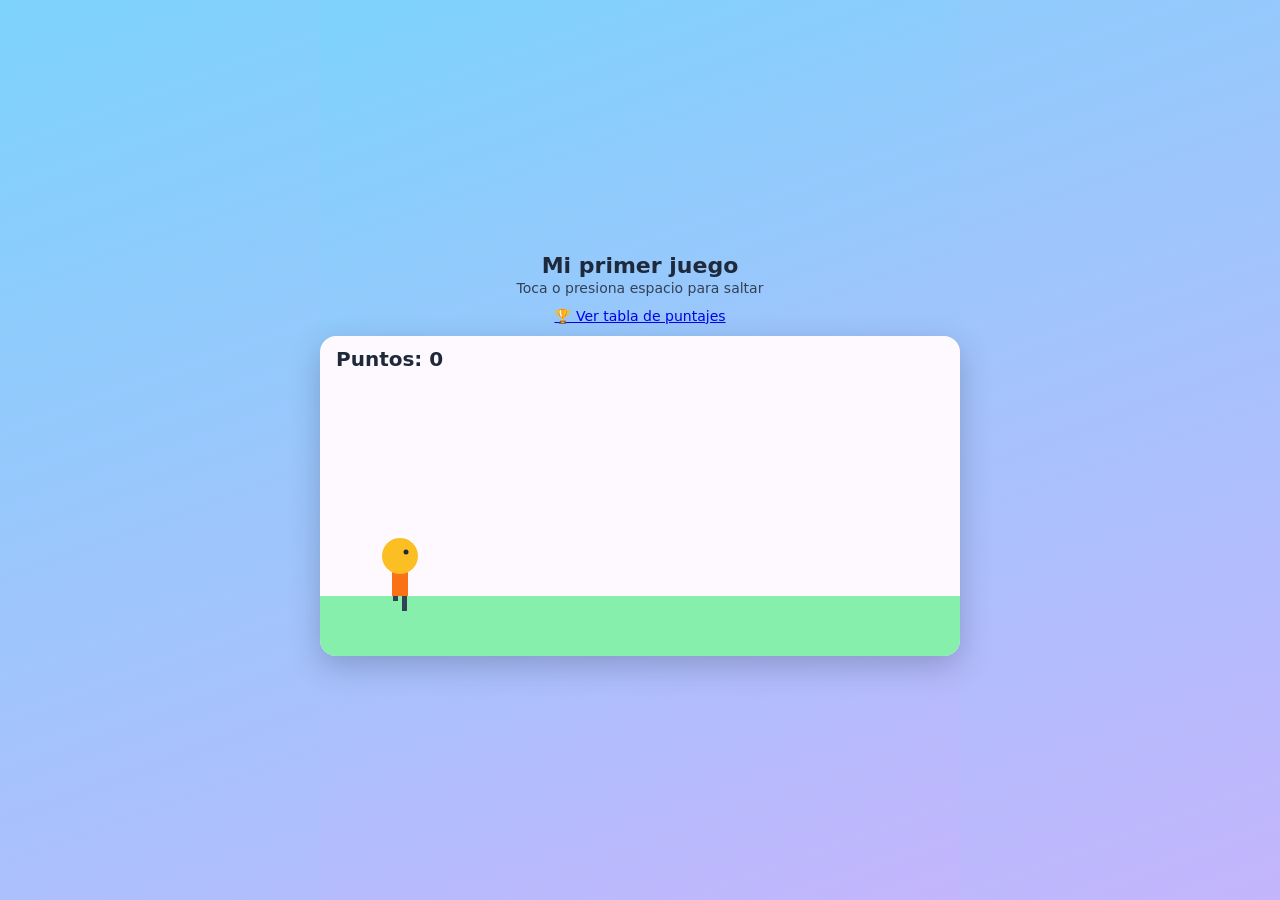
<file: index.html>
<!DOCTYPE html>
<html lang="es">
<head>
  <meta charset="UTF-8" />
  <meta name="viewport" content="width=device-width, initial-scale=1.0" />
  <title>Mi primer juego</title>
  <link rel="stylesheet" href="styles.css" />
</head>
<body>
  <h1>Mi primer juego</h1>
  <p class="hint">Toca o presiona espacio para saltar</p>
  <p class="hint"><a id="trackerLink" href="tracker.html" target="tracker">🏆 Ver tabla de puntajes</a></p>
  <div id="wrap">
    <canvas id="game" width="640" height="320"></canvas>

    <!-- Overlay que aparece solo en Game Over para guardar el puntaje -->
    <div id="saveOverlay" class="save-overlay" hidden>
      <p class="save-title">Guardá tu puntaje</p>
      <div class="save-row">
        <input id="playerName" type="text" placeholder="Tu nombre"
               maxlength="30" autocomplete="off" />
        <button id="saveBtn" type="button">Guardar puntaje</button>
      </div>
      <p class="save-msg" id="saveMsg"></p>
    </div>
  </div>

  <script src="game.js"></script>
</body>
</html>
</file>
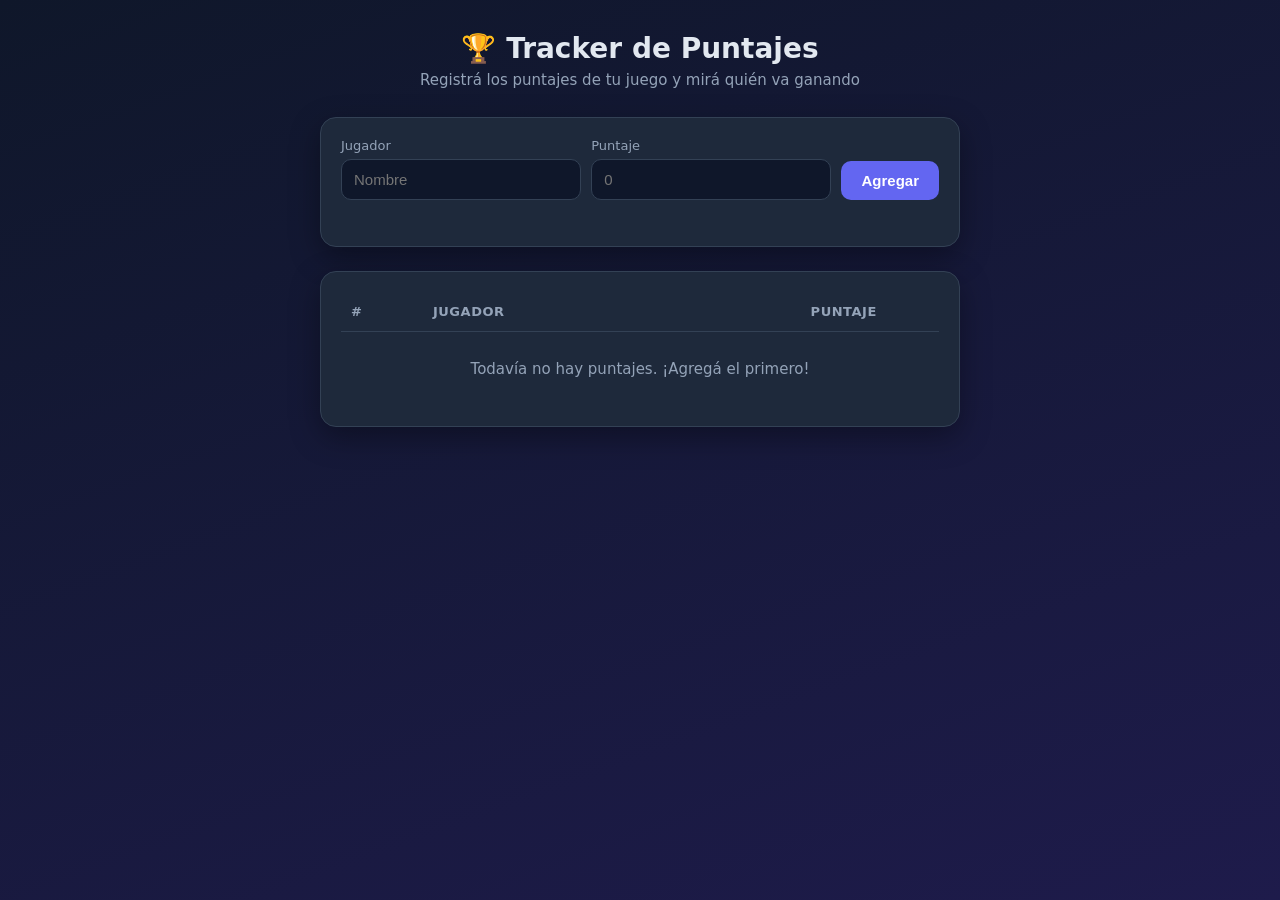
<file: tracker.html>
<!DOCTYPE html>
<html lang="es">
<head>
  <meta charset="UTF-8" />
  <meta name="viewport" content="width=device-width, initial-scale=1.0" />
  <title>Tracker de Puntajes</title>
  <style>
    :root {
      --bg: #0f172a;
      --card: #1e293b;
      --border: #334155;
      --text: #e2e8f0;
      --muted: #94a3b8;
      --accent: #6366f1;
      --accent-hover: #4f46e5;
      --gold: #fbbf24;
    }
    * { box-sizing: border-box; }
    body {
      margin: 0;
      min-height: 100vh;
      font-family: system-ui, -apple-system, "Segoe UI", Roboto, sans-serif;
      background: linear-gradient(160deg, #0f172a 0%, #1e1b4b 100%);
      color: var(--text);
      display: flex;
      justify-content: center;
      padding: 32px 16px;
    }
    .container {
      width: 100%;
      max-width: 640px;
    }
    header {
      text-align: center;
      margin-bottom: 28px;
    }
    h1 {
      margin: 0 0 6px;
      font-size: 28px;
    }
    header p {
      margin: 0;
      color: var(--muted);
      font-size: 15px;
    }
    .card {
      background: var(--card);
      border: 1px solid var(--border);
      border-radius: 16px;
      padding: 20px;
      box-shadow: 0 10px 30px rgba(0, 0, 0, .35);
      margin-bottom: 24px;
    }
    form {
      display: flex;
      gap: 10px;
      flex-wrap: wrap;
    }
    .field { flex: 1; min-width: 140px; }
    label {
      display: block;
      font-size: 13px;
      color: var(--muted);
      margin-bottom: 6px;
    }
    input {
      width: 100%;
      padding: 11px 12px;
      border-radius: 10px;
      border: 1px solid var(--border);
      background: #0f172a;
      color: var(--text);
      font-size: 15px;
    }
    input:focus {
      outline: none;
      border-color: var(--accent);
    }
    button {
      align-self: flex-end;
      padding: 11px 20px;
      border: none;
      border-radius: 10px;
      background: var(--accent);
      color: #fff;
      font-size: 15px;
      font-weight: 600;
      cursor: pointer;
      transition: background .15s;
    }
    button:hover { background: var(--accent-hover); }
    .error {
      color: #f87171;
      font-size: 13px;
      margin-top: 10px;
      min-height: 16px;
    }
    table {
      width: 100%;
      border-collapse: collapse;
    }
    th, td {
      padding: 12px 10px;
      text-align: left;
      border-bottom: 1px solid var(--border);
    }
    th {
      font-size: 13px;
      color: var(--muted);
      text-transform: uppercase;
      letter-spacing: .04em;
    }
    td.rank { width: 48px; color: var(--muted); font-weight: 600; }
    td.score { text-align: right; font-variant-numeric: tabular-nums; font-weight: 600; }
    th.score { text-align: right; }
    tr:last-child td { border-bottom: none; }
    .top td { color: var(--gold); }
    .empty {
      text-align: center;
      color: var(--muted);
      padding: 28px 0;
      font-size: 15px;
    }
    .del {
      background: none;
      border: none;
      color: var(--muted);
      cursor: pointer;
      font-size: 16px;
      padding: 0 4px;
    }
    .del:hover { color: #f87171; background: none; }
    td.actions { width: 36px; text-align: right; }
  </style>
</head>
<body>
  <div class="container">
    <header>
      <h1>🏆 Tracker de Puntajes</h1>
      <p>Registrá los puntajes de tu juego y mirá quién va ganando</p>
    </header>

    <div class="card">
      <form id="form">
        <div class="field">
          <label for="name">Jugador</label>
          <input id="name" type="text" placeholder="Nombre" autocomplete="off" maxlength="30" />
        </div>
        <div class="field">
          <label for="score">Puntaje</label>
          <input id="score" type="number" placeholder="0" min="0" step="1" />
        </div>
        <button type="submit">Agregar</button>
      </form>
      <div class="error" id="error"></div>
    </div>

    <div class="card">
      <table>
        <thead>
          <tr>
            <th class="rank">#</th>
            <th>Jugador</th>
            <th class="score">Puntaje</th>
            <th></th>
          </tr>
        </thead>
        <tbody id="tbody"></tbody>
      </table>
      <div class="empty" id="empty">Todavía no hay puntajes. ¡Agregá el primero!</div>
    </div>
  </div>

  <script>
    const STORAGE_KEY = 'tracker-scores';
    const form = document.getElementById('form');
    const nameEl = document.getElementById('name');
    const scoreEl = document.getElementById('score');
    const errorEl = document.getElementById('error');
    const tbody = document.getElementById('tbody');
    const emptyEl = document.getElementById('empty');

    function load() {
      try {
        return JSON.parse(localStorage.getItem(STORAGE_KEY)) || [];
      } catch {
        return [];
      }
    }

    function save(scores) {
      localStorage.setItem(STORAGE_KEY, JSON.stringify(scores));
    }

    function render() {
      const scores = load().sort((a, b) => b.score - a.score);
      tbody.innerHTML = '';
      emptyEl.style.display = scores.length ? 'none' : 'block';

      scores.forEach((s, i) => {
        const tr = document.createElement('tr');
        if (i === 0) tr.className = 'top';
        const medal = i === 0 ? '🥇' : i === 1 ? '🥈' : i === 2 ? '🥉' : (i + 1);

        const rank = document.createElement('td');
        rank.className = 'rank';
        rank.textContent = medal;

        const name = document.createElement('td');
        name.textContent = s.name;

        const score = document.createElement('td');
        score.className = 'score';
        score.textContent = s.score;

        const actions = document.createElement('td');
        actions.className = 'actions';
        const del = document.createElement('button');
        del.className = 'del';
        del.textContent = '✕';
        del.title = 'Eliminar';
        del.onclick = () => remove(s.id);
        actions.appendChild(del);

        tr.append(rank, name, score, actions);
        tbody.appendChild(tr);
      });
    }

    function remove(id) {
      save(load().filter(s => s.id !== id));
      render();
    }

    form.addEventListener('submit', e => {
      e.preventDefault();
      errorEl.textContent = '';

      const name = nameEl.value.trim();
      const scoreRaw = scoreEl.value.trim();

      if (!name) {
        errorEl.textContent = 'Ingresá el nombre del jugador.';
        return;
      }
      if (scoreRaw === '' || isNaN(Number(scoreRaw))) {
        errorEl.textContent = 'Ingresá un puntaje válido.';
        return;
      }

      const score = Math.floor(Number(scoreRaw));
      if (score < 0) {
        errorEl.textContent = 'El puntaje no puede ser negativo.';
        return;
      }

      const scores = load();
      scores.push({ id: Date.now() + '-' + Math.random().toString(36).slice(2, 7), name, score });
      save(scores);

      form.reset();
      nameEl.focus();
      render();
    });

    // Se actualiza en vivo cuando el juego (otra pestaña) guarda un puntaje
    window.addEventListener('storage', e => {
      if (e.key === STORAGE_KEY) render();
    });
    // Y al volver a esta pestaña, por las dudas
    window.addEventListener('focus', render);

    render();
  </script>
</body>
</html>
</file>
<file: styles.css>
html, body {
  margin: 0; height: 100%;
  font-family: system-ui, -apple-system, "Segoe UI", Roboto, sans-serif;
  background: linear-gradient(160deg, #7dd3fc 0%, #c4b5fd 100%);
  display: flex; flex-direction: column;
  align-items: center; justify-content: center;
  user-select: none; -webkit-user-select: none;
}
h1 { margin: 8px 0 2px; color: #1e293b; font-size: 22px; }
p.hint { margin: 0 0 12px; color: #334155; font-size: 14px; }
#wrap { position: relative; }
canvas {
  background: #fef9ff; border-radius: 16px;
  box-shadow: 0 10px 30px rgba(30,41,59,.25);
  display: block; max-width: 95vw; height: auto; touch-action: manipulation;
}

/* Overlay para guardar el puntaje en Game Over */
.save-overlay {
  position: absolute;
  left: 50%;
  bottom: 28px;
  transform: translateX(-50%);
  width: min(90%, 380px);
  background: rgba(30, 41, 59, .96);
  border: 1px solid #475569;
  border-radius: 12px;
  padding: 14px;
  box-shadow: 0 10px 30px rgba(0, 0, 0, .35);
  text-align: center;
}
.save-overlay[hidden] { display: none; }
.save-title {
  margin: 0 0 10px;
  color: #e2e8f0;
  font-size: 15px;
  font-weight: 600;
}
.save-row { display: flex; gap: 8px; }
.save-overlay input {
  flex: 1;
  padding: 9px 10px;
  border-radius: 8px;
  border: 1px solid #475569;
  background: #0f172a;
  color: #e2e8f0;
  font-size: 14px;
}
.save-overlay input:focus { outline: none; border-color: #6366f1; }
.save-overlay button {
  padding: 9px 14px;
  border: none;
  border-radius: 8px;
  background: #6366f1;
  color: #fff;
  font-size: 14px;
  font-weight: 600;
  cursor: pointer;
}
.save-overlay button:hover { background: #4f46e5; }
.save-overlay button:disabled { opacity: .5; cursor: default; }
.save-msg {
  margin: 8px 0 0;
  min-height: 16px;
  font-size: 13px;
  color: #f87171;
}
.save-msg.ok { color: #4ade80; }
</file>
